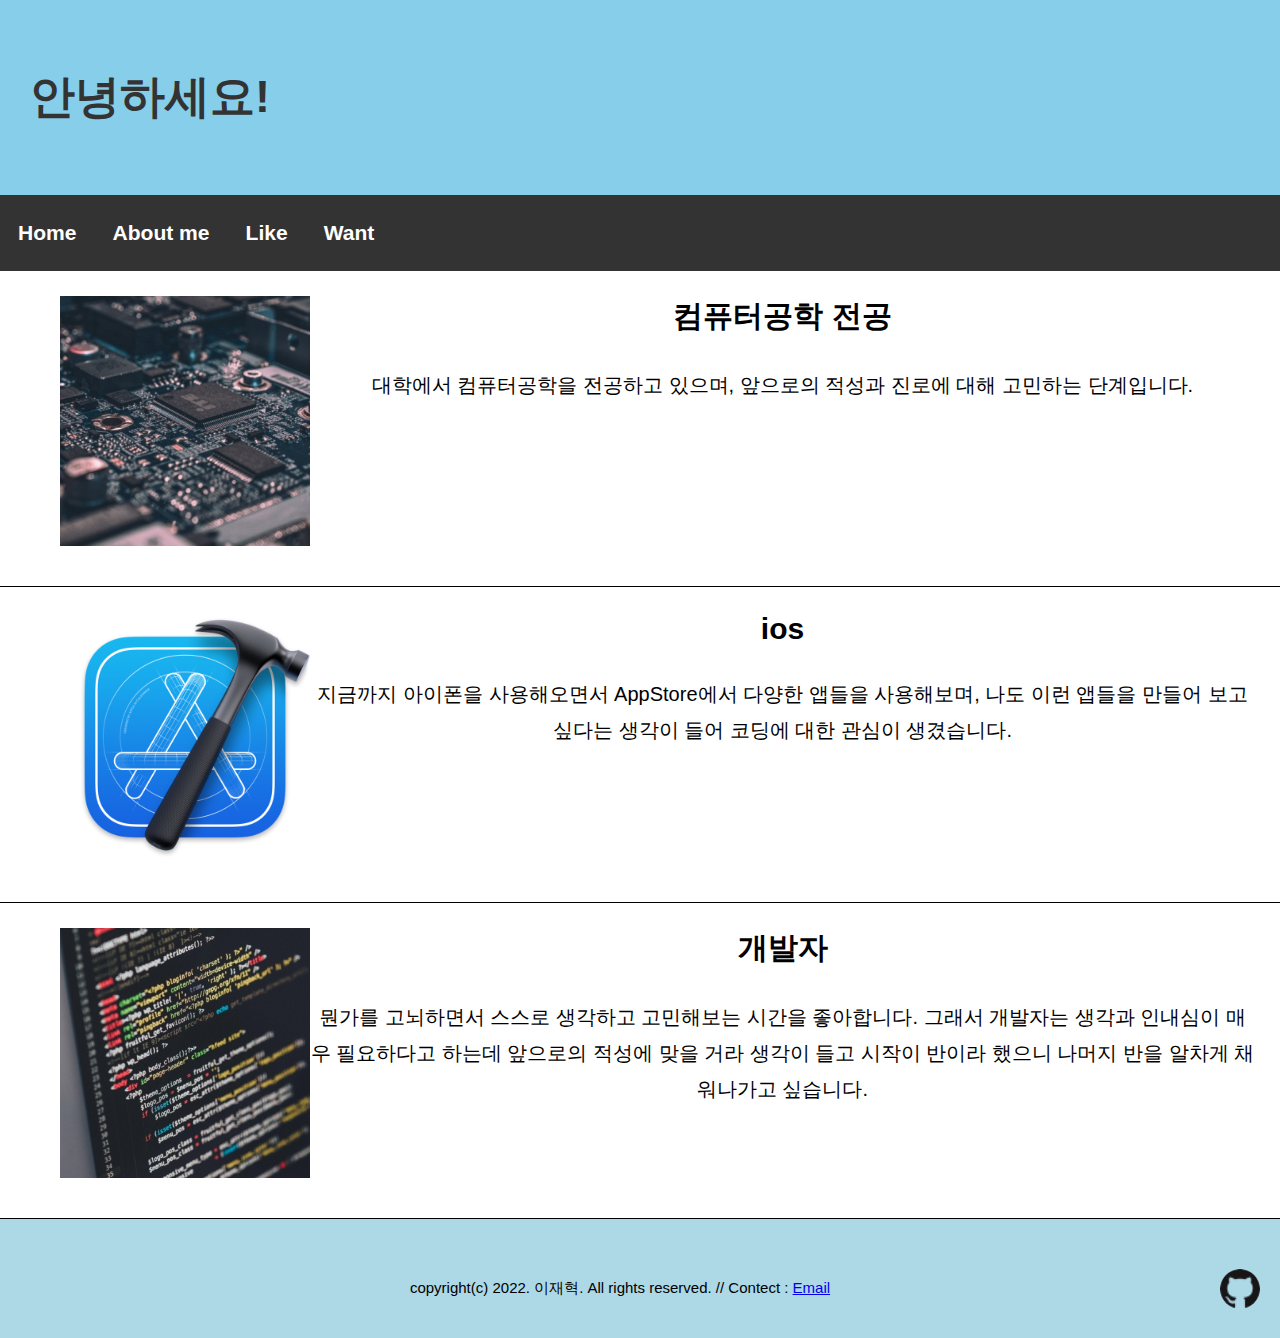
<file: aboutme.html>
<!doctype html>
<html>
    <head>
      <title>2022211721 이재혁 기말과제</title>
        <meta charset="utf-8">
        <link rel="stylesheet" type="text/css" href="like_html.css"/>
    </head>
    <body> 
        <div class="header">
            <h2>안녕하세요!<br>
                </h2>
        </div>

        <div class="nav">
            <a href="index.html"><h3>Home</h3></a>
            <a href="aboutme.html"><h3>About me</h3></a>
            <a href="like.html"><h3>Like</h3></a>
            <a href="want.html"><h3>Want</h3></a>
        </div>

        <div class="container"> 

            <div class="content1">
                <div class="container img">
                  <img src="main.jpg" alt="img">               
                 </div>

                 <div class="container text">
                    <h3>컴퓨터공학 전공</h3>
                    <p>대학에서 컴퓨터공학을 전공하고 있으며, 앞으로의 적성과 진로에 대해 고민하는 단계입니다.</p>
                
                </div>
            </div>

            <div class="content2">
                <div class="container img">
                    <img src="xcode.png" alt="img">               
                </div>

                <div class="container text">
                    <h3>ios</h3>
                    <p>지금까지 아이폰을 사용해오면서 AppStore에서 다양한 앱들을 사용해보며, 나도 이런 앱들을 만들어 보고 싶다는 생각이 들어 코딩에 대한 관심이 생겼습니다.</p>
                </div>
            </div>    

            <div class="content3">
                <div class="container img">
                    <img src="coding.jpg" alt="img">               
                </div>
                <div class="container text">
                <h3>개발자</h3>
                <p>뭔가를 고뇌하면서 스스로 생각하고 고민해보는 시간을 좋아합니다. 그래서 개발자는 생각과 인내심이 매우 필요하다고 하는데 앞으로의 적성에 맞을 거라 생각이 들고 시작이 반이라 했으니 나머지 반을 알차게 채워나가고 싶습니다.</p>
                </div>
            </div>
    </div>

    <div class="footer">
        <div class="footer img-wrapper">
        <div class="img">
            <a href="https://github.com/Eddie000321">
                <img src="github.png" alt="git">
             </a>    
        </div>
        
        <div class="footertext">
        copyright(c) 2022. 이재혁. All rights reserved. // Contect : <a href="mailto:leehauk321@gmail.com">Email</a>
        </div>

        </div>
    </div>
</body>
</html>
</file>
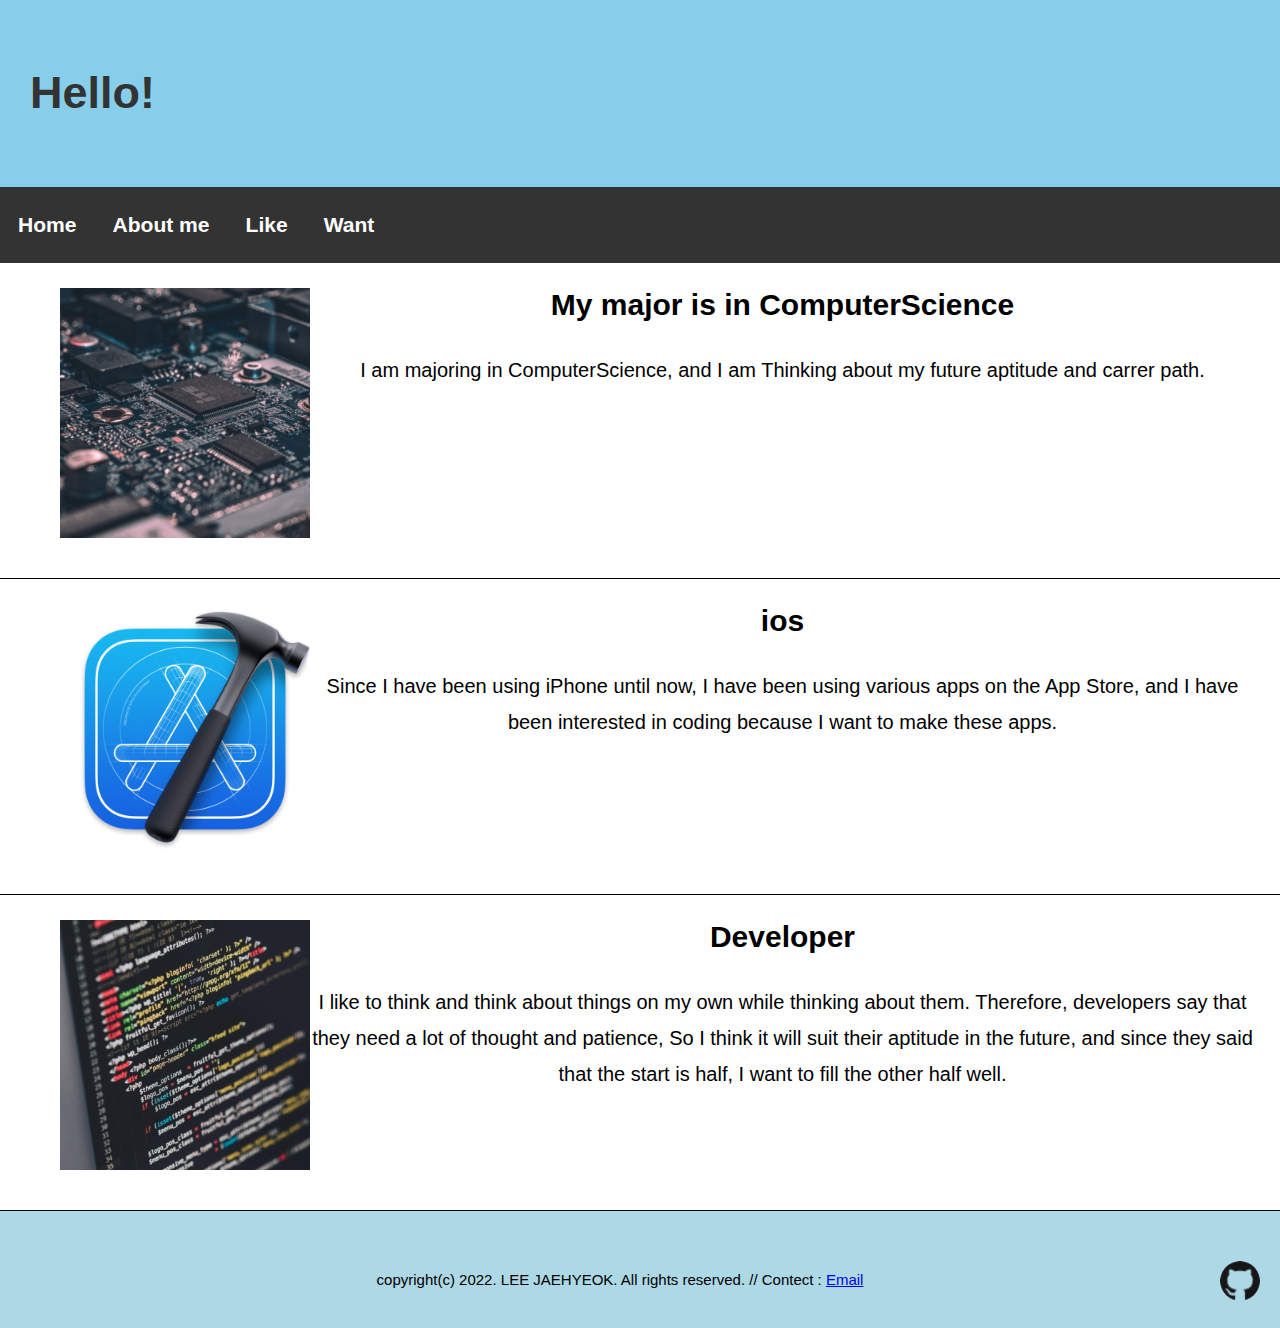
<file: aboutmeEN.html>
<!doctype html>
<html>
    <head>
      <title>2022211721 이재혁 기말과제</title>
        <meta charset="utf-8">
        <link rel="stylesheet" type="text/css" href="like_html.css"/>
    </head>
    <body> 
        <div class="header">
            <h2>Hello!<br>
                </h2>
        </div>

        <div class="nav">
            <a href="index.html"><h3>Home</h3></a>
            <a href="aboutmeEN.html"><h3>About me</h3></a>
            <a href="likeEN.html"><h3>Like</h3></a>
            <a href="wantEN.html"><h3>Want</h3></a>
        </div>

        <div class="container"> 

            <div class="content1">
                <div class="container img">
                  <img src="main.jpg" alt="img">               
                 </div>

                 <div class="container text">
                    <h3>My major is in ComputerScience</h3>
                    <p>I am majoring in ComputerScience, and I am Thinking about my future aptitude and carrer path.</p>
                
                </div>
            </div>

            <div class="content2">
                <div class="container img">
                    <img src="xcode.png" alt="img">               
                </div>

                <div class="container text">
                    <h3>ios</h3> 
                    <p>Since I have been using iPhone until now, I have been using various apps on the App Store, and I have been interested in coding because I want to make these apps.</p>
                </div>
            </div>    

            <div class="content3">
                <div class="container img">
                    <img src="coding.jpg" alt="img">               
                </div>
                <div class="container text">
                <h3>Developer</h3>
                <p> 
                    I like to think and think about things on my own while thinking about them. Therefore, developers say that they need a lot of thought and patience, So I think it will suit their aptitude in the future, and since they said that the start is half, I want to fill the other half well.</p>
                </div>
            </div>
    </div>

    <div class="footer">
        <div class="footer img-wrapper">
        <div class="img">
            <a href="https://github.com/Eddie000321">
                <img src="github.png" alt="git">
             </a>    
        </div>
        
        <div class="footertext">
        copyright(c) 2022. LEE JAEHYEOK. All rights reserved. // Contect : <a href="mailto:leehauk321@gmail.com">Email</a>
        </div>

        </div>
    </div>
</body>
</html>
</file>
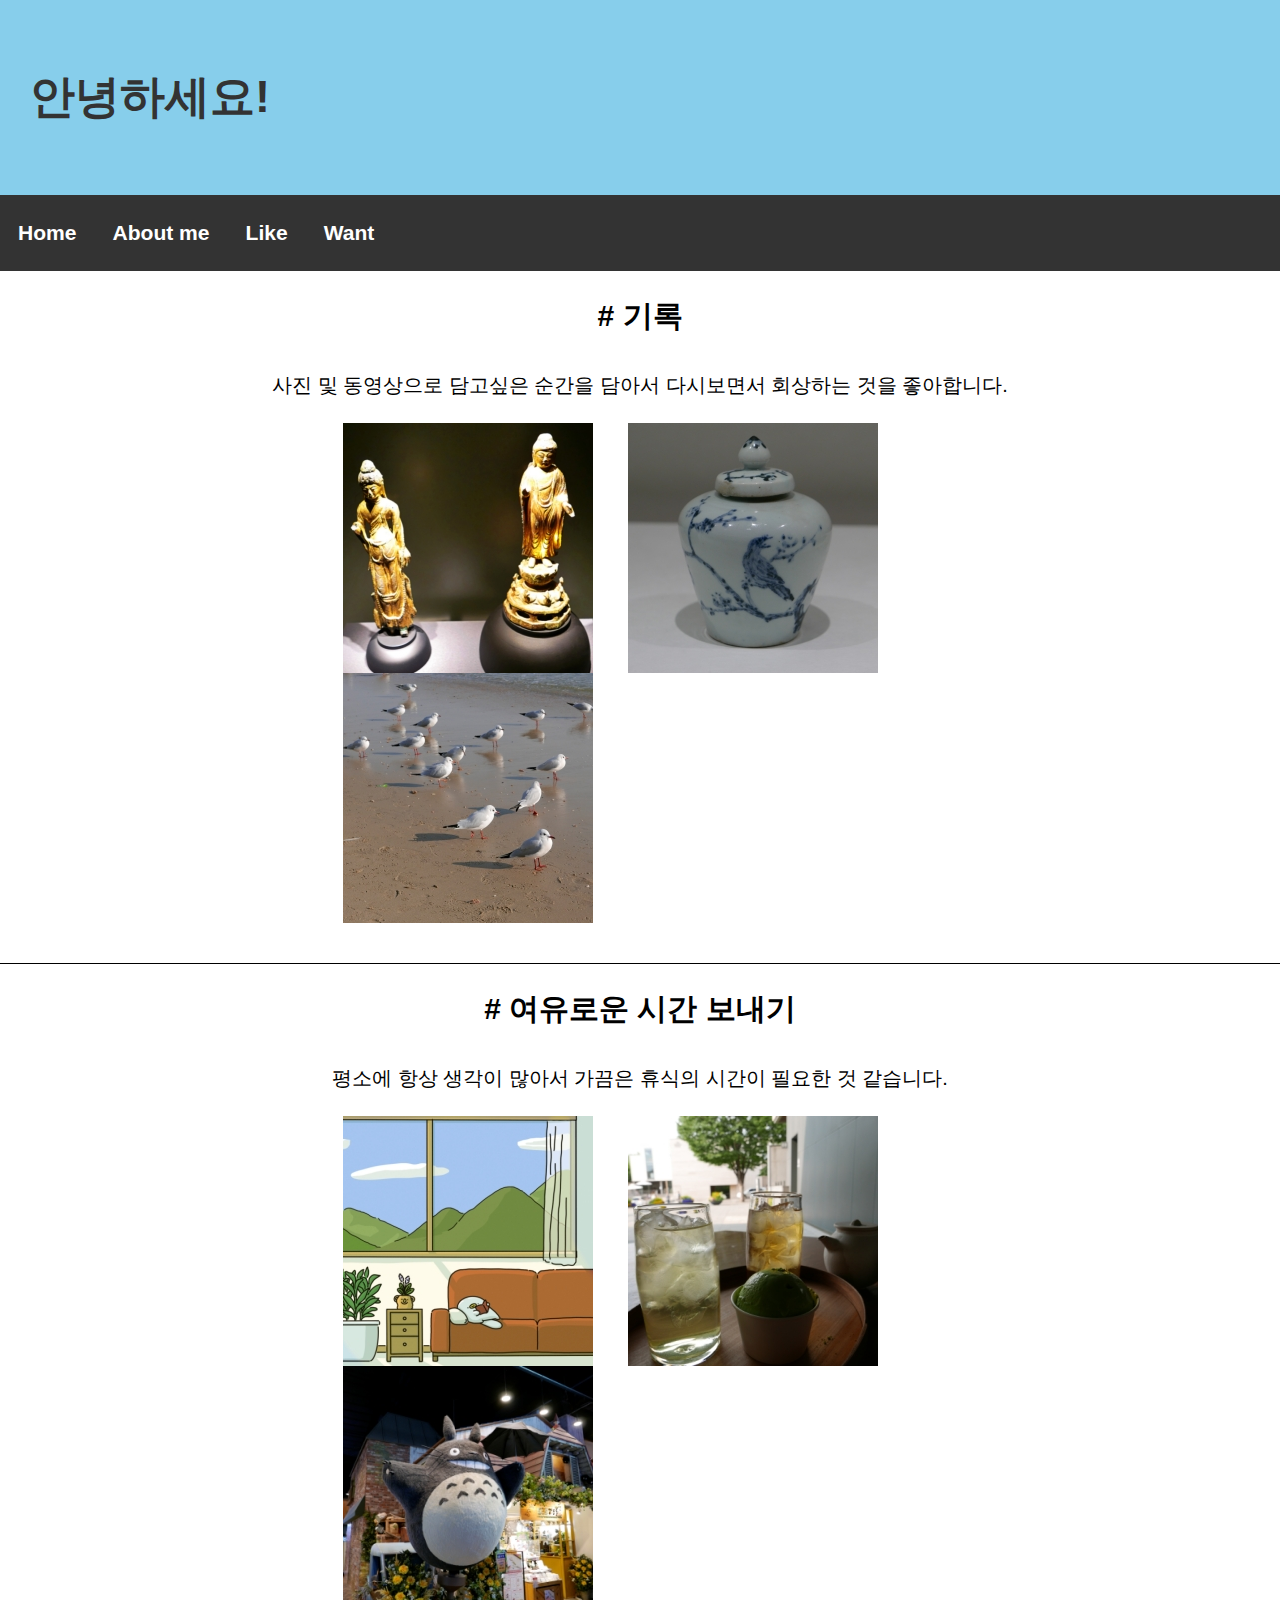
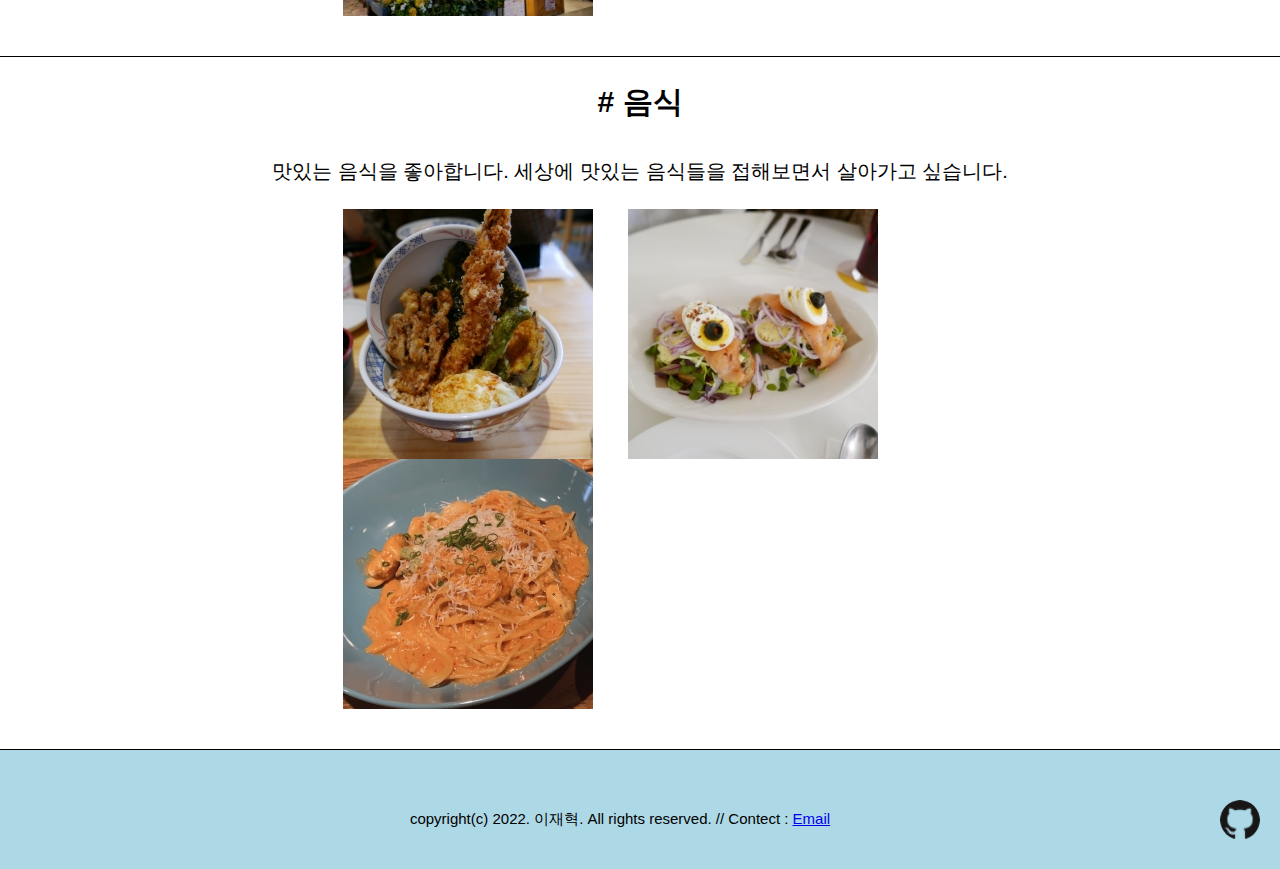
<file: like.html>
<!doctype html>
<html>
    <head>
      <title>2022211721 이재혁 기말과제</title>
        <meta charset="utf-8">
        <link rel="stylesheet" type="text/css" href="like_html.css"/>
    </head>
    <body> 
        <div class="header">
            <h2>안녕하세요!<br>
               </h2>
        </div>

        <div class="nav">
          <a href="index.html"><h3>Home</h3></a>
          <a href="aboutme.html"><h3>About me</h3></a>
          <a href="like.html"><h3>Like</h3></a>
          <a href="want.html"><h3>Want</h3></a>
        </div>

        <div class="container"> 

          <div class="content1">

              <div class="text">
                <h3># 기록</h3>
                <p>사진 및 동영상으로 담고싶은 순간을 담아서 다시보면서 회상하는 것을 좋아합니다. </p>
              </div>
              
            <div class="photo-wrapper">
              <div class="img">
                <img src="record1.jpg" alt="photo"></div>

              <div class="img">
                <img src="record2.jpg" alt="photo"></div>
              
              <div class="img">
                <img src="record3.jpg" alt="photo"></div>   

            </div>
          </div>

          <div class="content2">

            <div class="text">
              <h3># 여유로운 시간 보내기</h3>
              <p>평소에 항상 생각이 많아서 가끔은 휴식의 시간이 필요한 것 같습니다.</p>
            </div>
            
           <div class="photo-wrapper">
              <div class="img">
              <img src="read.jpg" alt="photo"></div>

            <div class="img">
              <img src="tea.jpg" alt="photo"></div>
            
            <div class="img">
              <img src="totoro.jpg" alt="photo"></div>   

            </div>  
          </div>
        
        <div class="content3">

          <div class="text">
            <h3># 음식</h3>
            <p>맛있는 음식을 좋아합니다. 세상에 맛있는 음식들을 접해보면서 살아가고 싶습니다. </p>
          </div>
          
          <div class="photo-wrapper">
          <div class="img">
            <img src="food1.jpg" alt="photo"></div>

          <div class="img">
            <img src="food2.jpg" alt="photo"></div>
          
          <div class="img">
            <img src="food3.jpg" alt="photo"></div>   

          </div>
        </div>
    </div>

    <div class="footer">
      <div class="footer img-wrapper">
      <div class="img">
          <a href="https://github.com/Eddie000321">
              <img src="github.png" alt="git">
           </a>    
      </div>
      
      <div class="footertext">
      copyright(c) 2022. 이재혁. All rights reserved. // Contect : <a href="mailto:leehauk321@gmail.com">Email</a>
      </div>

      </div>
  </div>
</body>
</html>
</file>
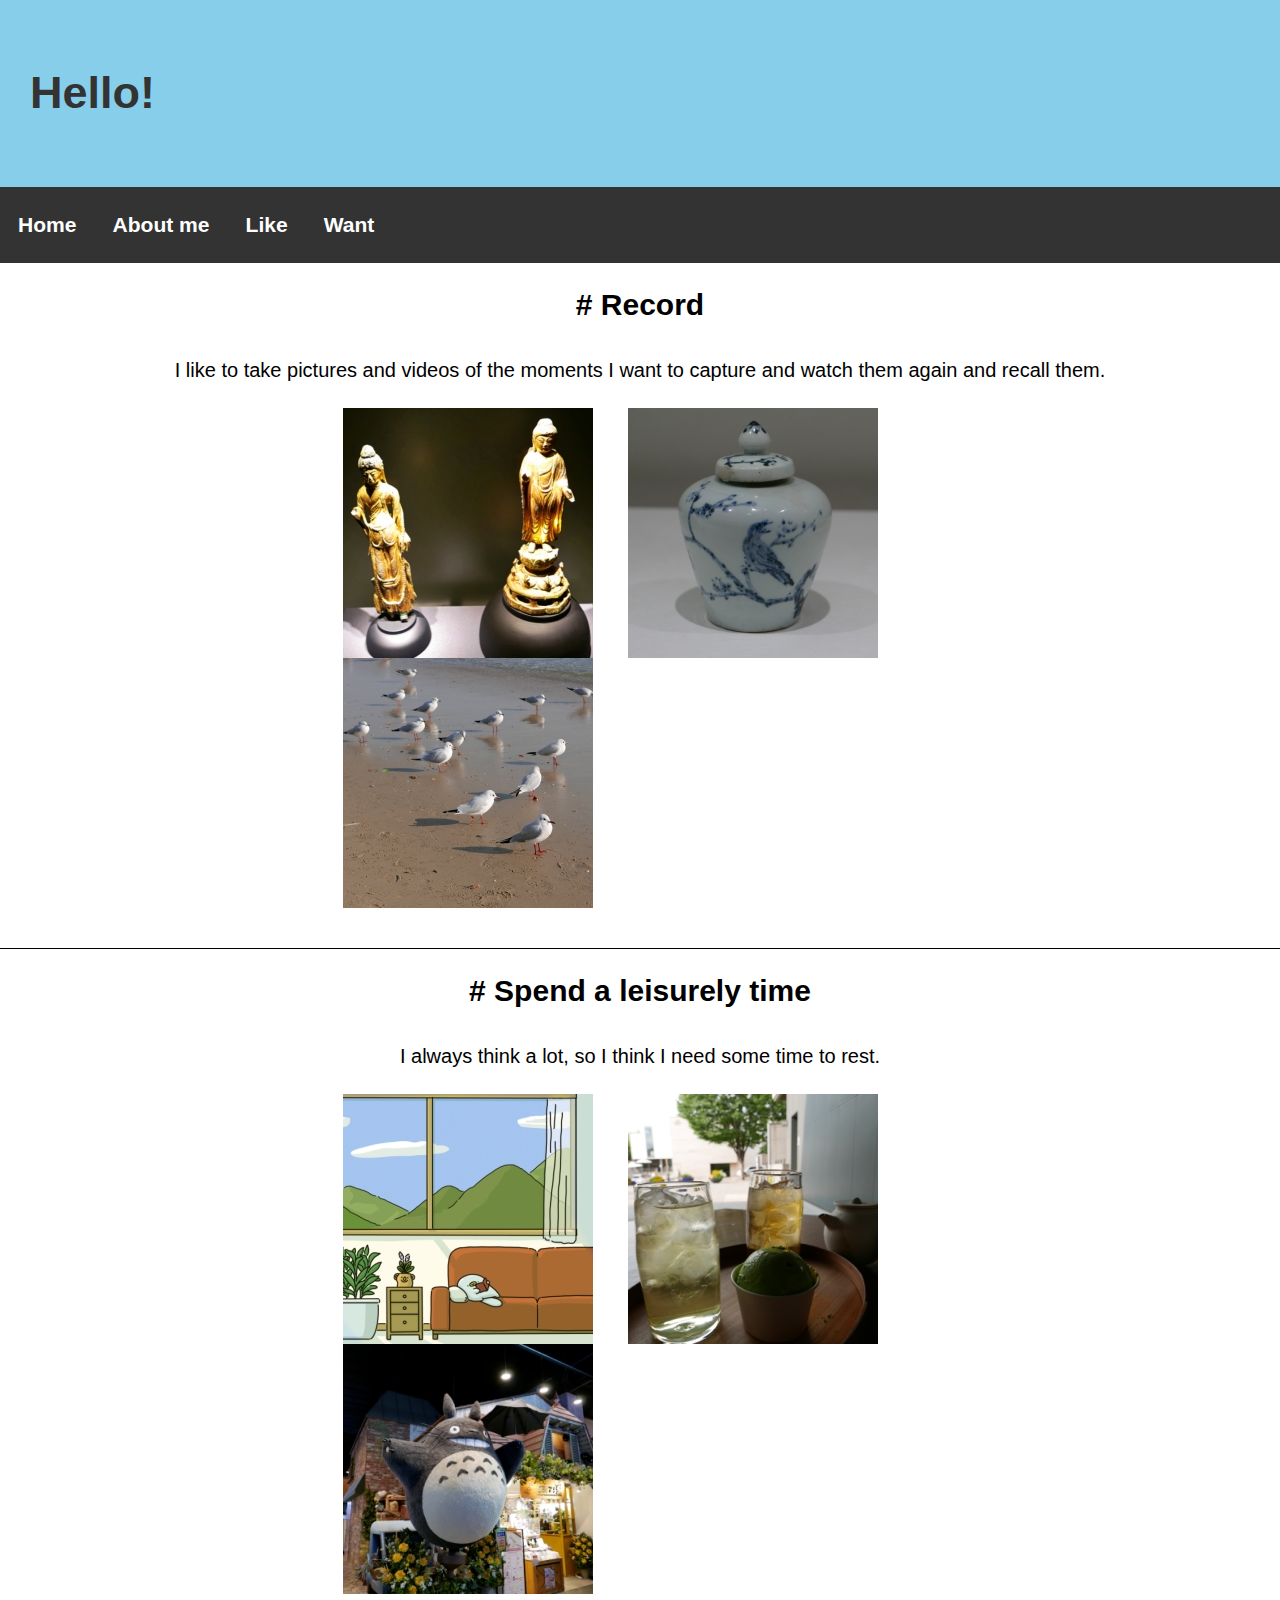
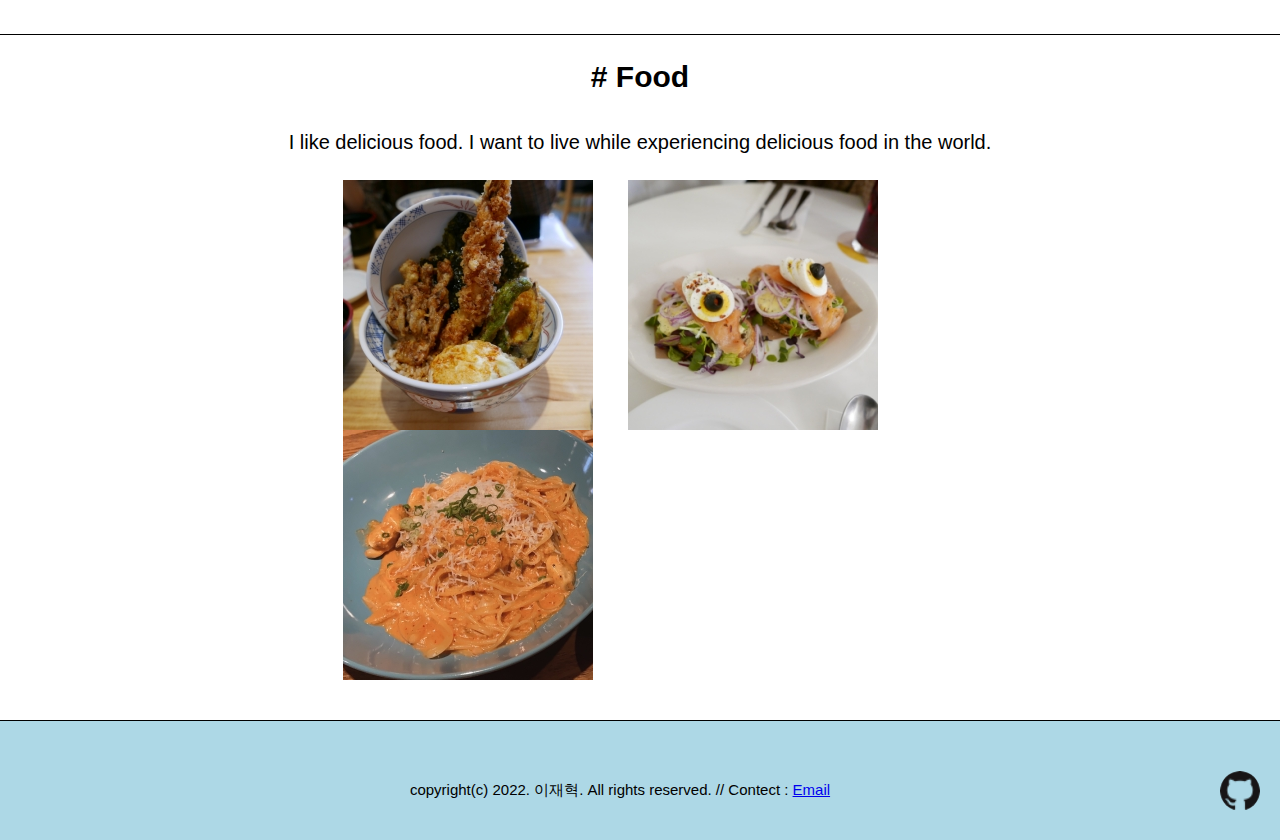
<file: likeEN.html>
<!doctype html>
<html>
    <head>
      <title>2022211721 이재혁 기말과제</title>
        <meta charset="utf-8">
        <link rel="stylesheet" type="text/css" href="like_html.css"/>
    </head>
    <body> 
        <div class="header">
            <h2>Hello!<br>
               </h2>
        </div>

        <div class="nav">
          <a href="index.html"><h3>Home</h3></a>
          <a href="aboutmeEN.html"><h3>About me</h3></a>
          <a href="likeEN.html"><h3>Like</h3></a>
          <a href="wantEN.html"><h3>Want</h3></a>
        </div>

        <div class="container"> 

          <div class="content1">

              <div class="text">
                <h3># Record</h3>
                <p>I like to take pictures and videos of the moments I want to capture and watch them again and recall them.</p>
              </div>
              
            <div class="photo-wrapper">
              <div class="img">
                <img src="record1.jpg" alt="photo"></div>

              <div class="img">
                <img src="record2.jpg" alt="photo"></div>
              
              <div class="img">
                <img src="record3.jpg" alt="photo"></div>   

            </div>
          </div>

          <div class="content2">

            <div class="text">
              <h3># Spend a leisurely time</h3>
              <p>I always think a lot, so I think I need some time to rest.</p>
            </div>
            
            <div class="photo-wrapper">
              <div class="img">
              <img src="read.jpg" alt="photo"></div>

            <div class="img">
              <img src="tea.jpg" alt="photo"></div>
            
            <div class="img">
              <img src="totoro.jpg" alt="photo"></div>  

            </div>  
          </div>
        
        <div class="content3">

          <div class="text">
            <h3># Food</h3>
            <p>I like delicious food. I want to live while experiencing delicious food in the world.</p>
          </div>
          
          <div class="photo-wrapper">
          <div class="img">
            <img src="food1.jpg" alt="photo"></div>

          <div class="img">
            <img src="food2.jpg" alt="photo"></div>
          
          <div class="img">
            <img src="food3.jpg" alt="photo"></div>   

          </div>
        </div>
    </div>

    <div class="footer">
      <div class="footer img-wrapper">
      <div class="img">
          <a href="https://github.com/Eddie000321">
              <img src="github.png" alt="git">
           </a>    
      </div>
      
      <div class="footertext">
      copyright(c) 2022. 이재혁. All rights reserved. // Contect : <a href="mailto:leehauk321@gmail.com">Email</a>
      </div>

      </div>
  </div>
</body>
</html>
</file>
<file: like_html.css>
@charset "utf-8";

*{
    box-sizing: border-box;
}

body {
  font-family: Arial, Helvetica, sans-serif;
  margin: 0;
  }
  
.header {
  padding: 30px;
  text-align: left;
  background: skyblue;
  color: #333;
  font-size: 30px;
  }
  
  .nav {
  overflow: hidden;
  background-color: #333;
  position: sticky;
  position: -webkit-sticky; 
  top: 0;
  text-align: center;
  }
  
  .nav a {
    float: left;
    display: block;
    color: white;
    text-align: center;
    padding: 5px 18px;
    font-size: large;
    text-decoration: none;
  }
  
  .nav a:hover {
    background-color: #ddd;
    color: black;
}

  .nav a.active {
    background-color: #666;
    color: white;
}

.container {   
  width: 100%;
  background-color: white;
  margin:0 auto;
}

.photo-wrapper{
    text-align: center;
    margin-left: 23%;
    margin-right: 23%;

}

  .container img{
      width: 250px;
      height: 250px;
      display: block;
      float: left;
      text-align: center;
      margin-left: 35px;
}

.container h3{
  padding-bottom: 10px;
  margin: 0;
  font-size: 30px;
  position: top;   
}

.container p{
  font-size: 20px;
  line-height: 180%;
}

.content1{
    width: 100%;
     background-color: white;
     padding: 25px;
     padding-bottom: 40px;
     border-bottom: solid;
     border-width: 1px;
     display: inline-block;
     text-align: center;
   }

.content2{
    width: 100%;
    background-color: white;
    padding: 25px;
    padding-bottom: 40px;
    border-bottom: solid;
    border-width: 1px;
    display: inline-block;
     text-align: center;
  }

.content3{
    width: 100%;
    background-color: white;
    padding: 25px;
    padding-bottom: 40px;
    border-bottom: solid;
    border-width: 1px;
    display: inline-block;
     text-align: center;
  }

  .footer{
    width: 100%;
    clear: both;
    text-align: center;
    background: lightblue;
    padding: 5px;
  }

  .img-wrapper{
    text-align: center;
    margin-top: 40px;
    margin-right: 10px;
    margin-bottom: 20px;
  }

  .footer img{
    width: 40px;
    height: 40px;
    float: right;
    text-align: center;
    margin-right: 10px;
    border-radius: 50%;
  }
  
 .footertext{
    font-size: 15px;
    padding: 10px;
  }
</file>
